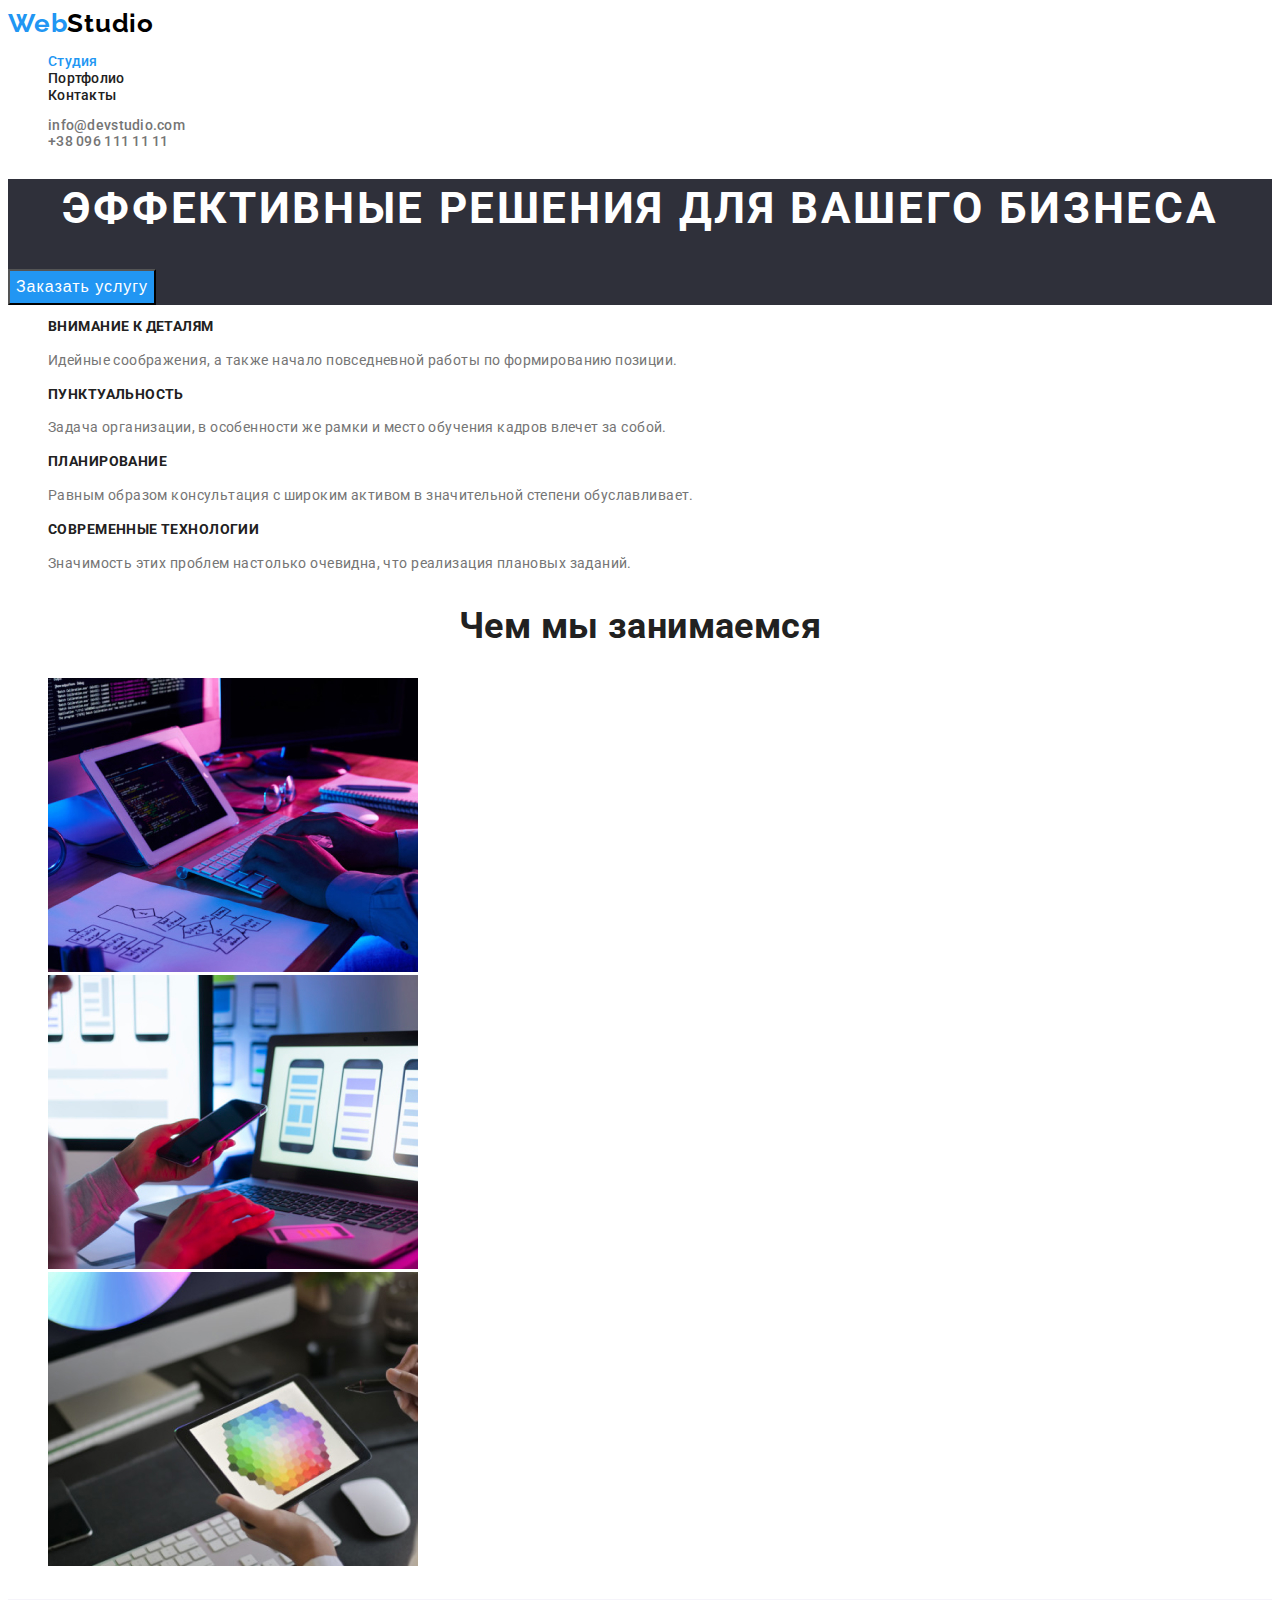
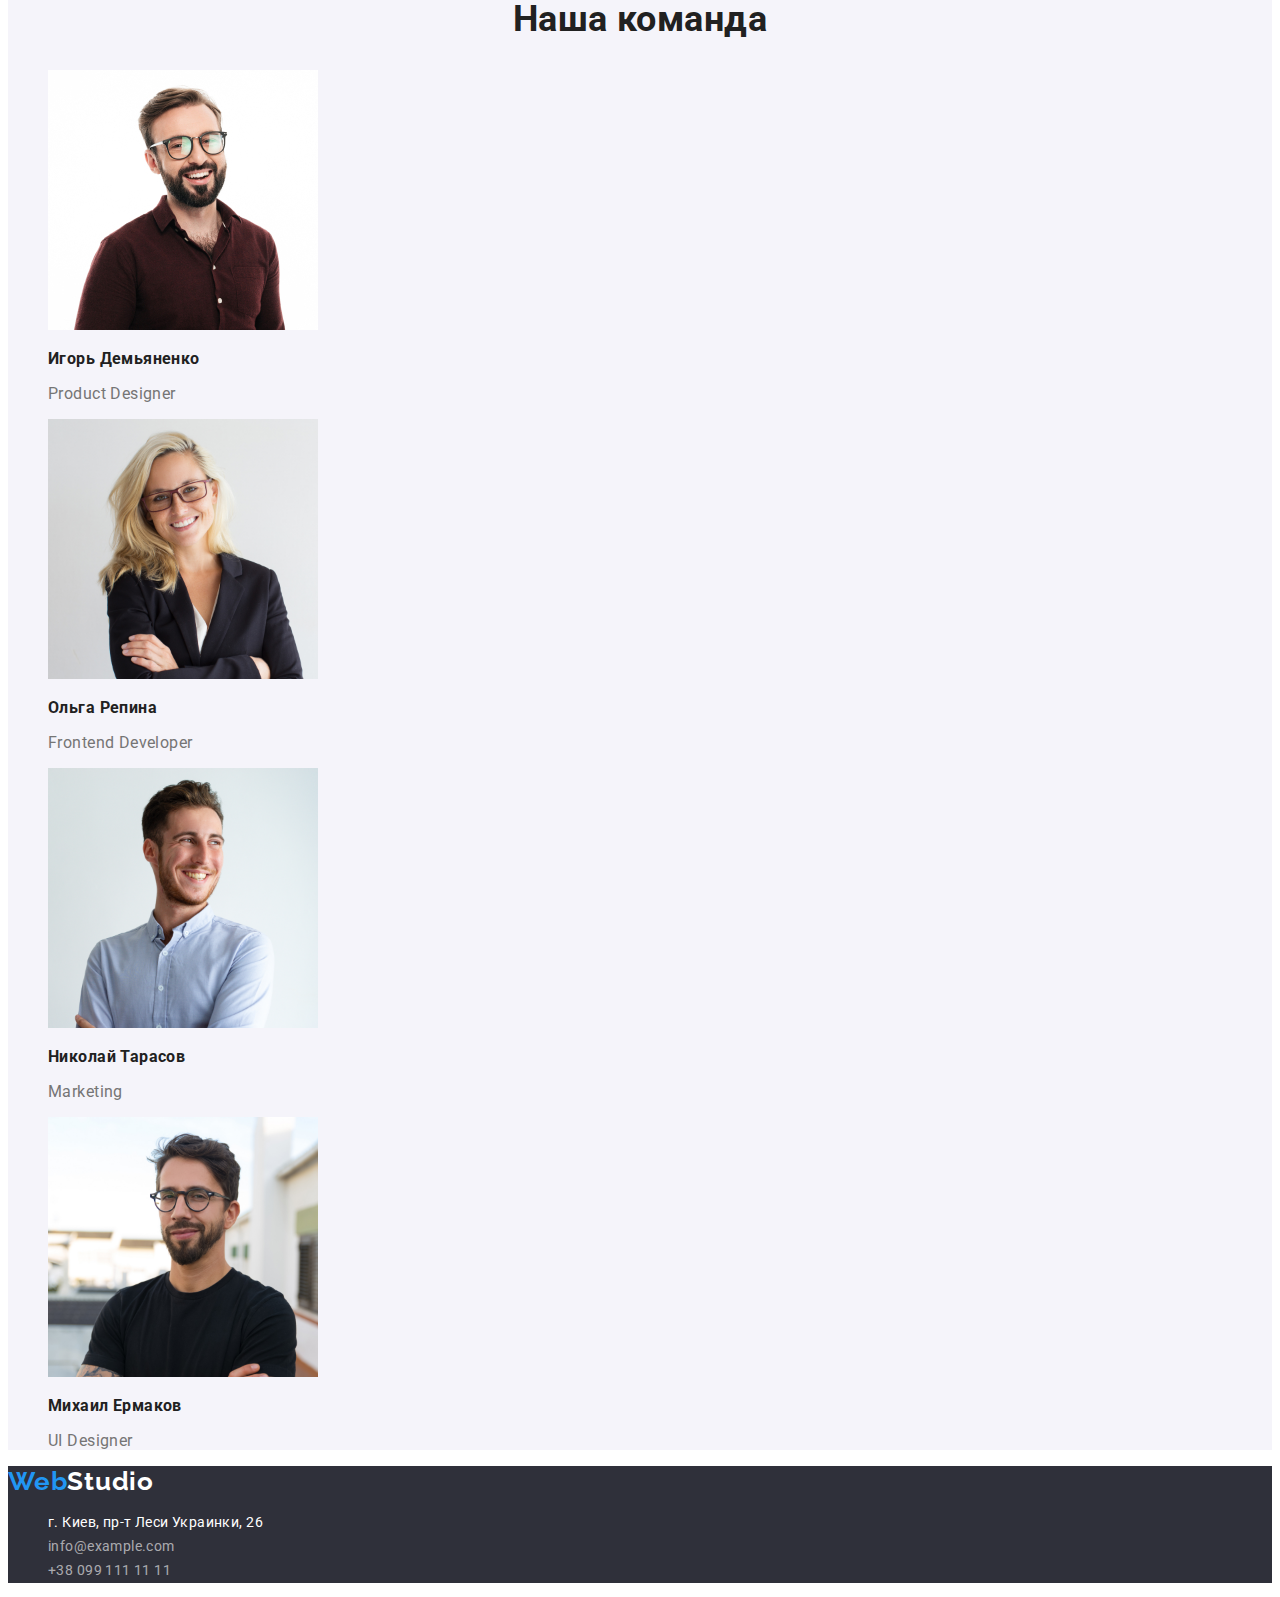
<file: index.html>
<!DOCTYPE html>
<html lang="ru">
<head>
<meta charset="UTF-8">
<meta http-equiv="X-UA-Compatible" content="IE=edge">
<meta name="viewport" content="width=device-width, initial-scale=1.0">
<title>Студія</title>
<!-- Шрифти -->
<link rel="preconnect" href="https://fonts.googleapis.com">
<link rel="preconnect" href="https://fonts.gstatic.com" crossorigin>
<link href="https://fonts.googleapis.com/css2?family=Raleway:wght@700&family=Roboto:wght@400;500;700;900&display=swap"
    rel="stylesheet">
    
<link rel="stylesheet" href="./css/styles.css">
</head>
<body>
    <!-- Секція хедер -->
<header class="header">
<nav class="header-nav">
    <a class="logo link" href="./index.html"> <span class="organization">Web</span>Studio</a>
    <ul class="header-list list">
        <li class="header-list-item"><a class="header-link link current-link" href="./index.html">Студия</a></li>
        <li class="header-list-item"><a class="header-link link" href="./portfolio.html">Портфолио</a></li>
        <li class="header-list-item"><a class="header-link link" href="">Контакты</a></li>
    </ul>
</nav>
<ul class="header-group list">
<li class="header-contact"><a class="header-gp link" href="mailto:info@devstudio.com">info@devstudio.com</a></li>
<li class="header-contact"><a class="header-gp link" href="tel:+380961111111">+38 096 111 11 11</a></li>
</ul>
</header>
<!-- Блок мейн -->
<main>
    <!-- Секція Hero-->
<section class="hero">
    <h1 class="hero-title">Эффективные решения для вашего бизнеса</h1>
    <button class="hero-button cursor" type="button">Заказать услугу</button>
</section>
<!-- Features -->
<section class="features">
    <h2 hidden class="visually-hidden">Особенности</h2>
    <ul class="list">
        <li>
            <h3 class="upper-text">Внимание к деталям</h3>
            <p class="under-text">Идейные соображения, а также начало повседневной работы по формированию позиции.</p>
        </li>
        <li>
            <h3 class="upper-text">Пунктуальность</h3>
            <p class="under-text">Задача организации, в особенности же рамки и место обучения кадров влечет за собой.</p>
        </li>
        <li>
            <h3 class="upper-text">Планирование</h3>
            <p class="under-text">Равным образом консультация с широким активом в значительной степени обуславливает.</p>
        </li>
        <li>
            <h3 class="upper-text">Современные технологии</h3>
            <p class="under-text">Значимость этих проблем настолько очевидна, что реализация плановых заданий.</p>
        </li>
    </ul>
</section>
<!-- About -->
<section class="about">
    <h2 class="section-title">Чем мы занимаемся</h2>
    <ul class="list">
        <li>
            <img src="./images/about/box-1.jpg" alt="Рабочий стол" width="370" height="294"/> 
        </li>
        <li>
            <img src="./images/about/box-2.jpg" alt="Рабочий стол" width="370" height="294"/>
        </li>
        <li>
            <img src="./images/about/box-3.jpg" alt="Рабочий стол" width="370" height="294"/>
        </li>
    </ul>
</section>
<!-- Team -->
<section class="team">
    <h2 class="section-title">Наша команда</h2>
    <ul class="list">
        <li>
            <img src="./images/team/team-card-1.jpg" alt="Дизайнер продукту" width="270" height="260"/>
                <h3 class="upper-title">Игорь Демьяненко</h3>
                <p class="under-txt" lang="en">Product Designer</p>
            </li>
        <li>
            <img src="./images/team/team-card-2.jpg" alt="Фронтенд розробник" width="270" height="260"/>
                <h3 class="upper-title">Ольга Репина</h3>
                <p class="under-txt" lang="en">Frontend Developer</p>
            </li>
        <li>
            <img src="./images/team/team-card-3.jpg" alt="Маркетинг" width="270" height="260"/>
                <h3 class="upper-title">Николай Тарасов</h3>
                <p class="under-txt" lang="en">Marketing</p>
            </li>
        <li>
            <img src="./images/team/team-card-4.jpg" alt="Дизайнер інтерфейсу користувача" width="270" height="260"/>
                <h3 class="upper-title">Михаил Ермаков</h3>
                <p class="under-txt" lang="en">UI Designer</p>
            </li>
    </ul>
</section>
</main>
<!-- Секція футер -->
<footer class="footer">
    <a class="logo link" href="./index.html"> <span class="organization">Web</span>Studio</a>
    <address class="address">
        <ul class="footer-group list">
            <li class="footer-address"><a class="footer-link-address link" href="https://goo.gl/maps/piqngm7oDQpEDh6u6" target="_blank" rel="noopener nofollow noreferrer">г. Киев, пр-т Леси
                Украинки, 26</a></li>
            <li class="footer-contact"><a class="footer-link link" href="mailto:info@example.com">info@example.com</a></li>
            <li class="footer-contact"><a class="footer-link link" href="tel:+380991111111">+38 099 111 11 11</a></li>
        </ul>
    </address>
</footer>
</body>
</html>
</file>
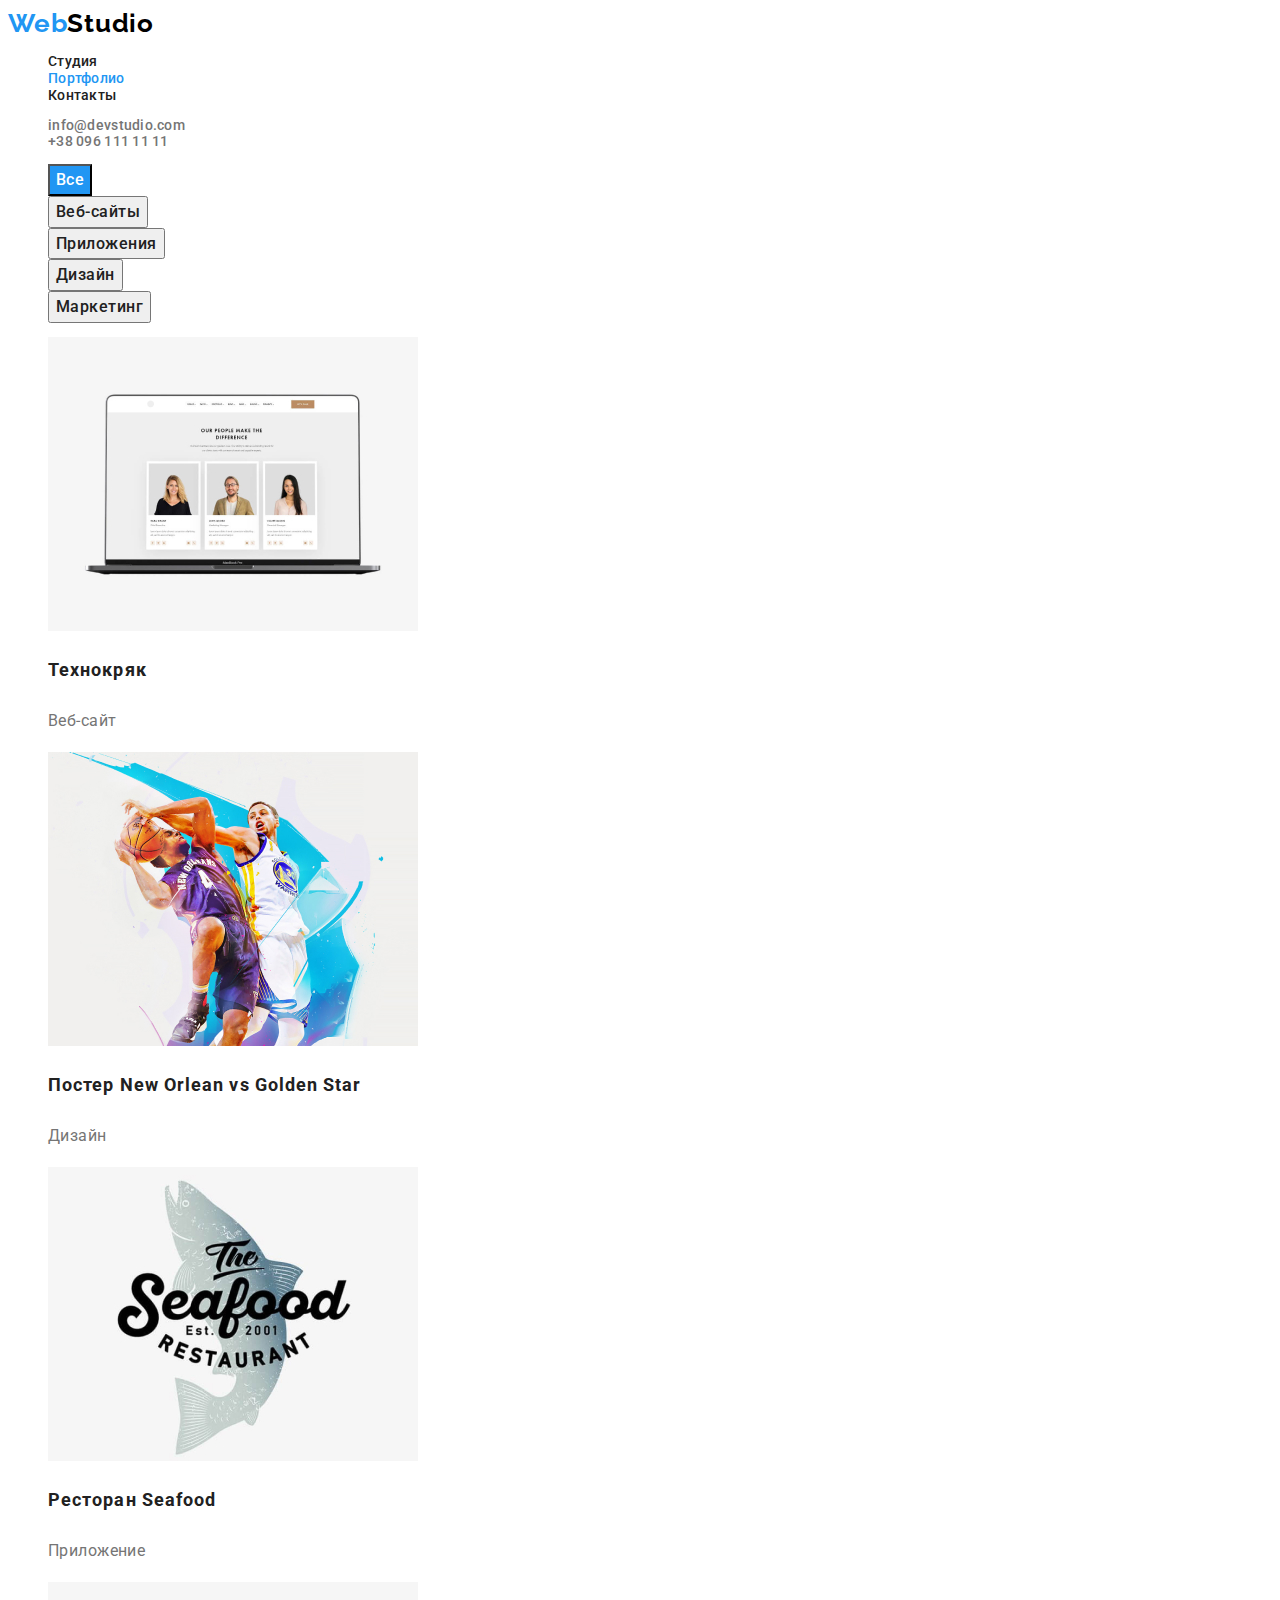
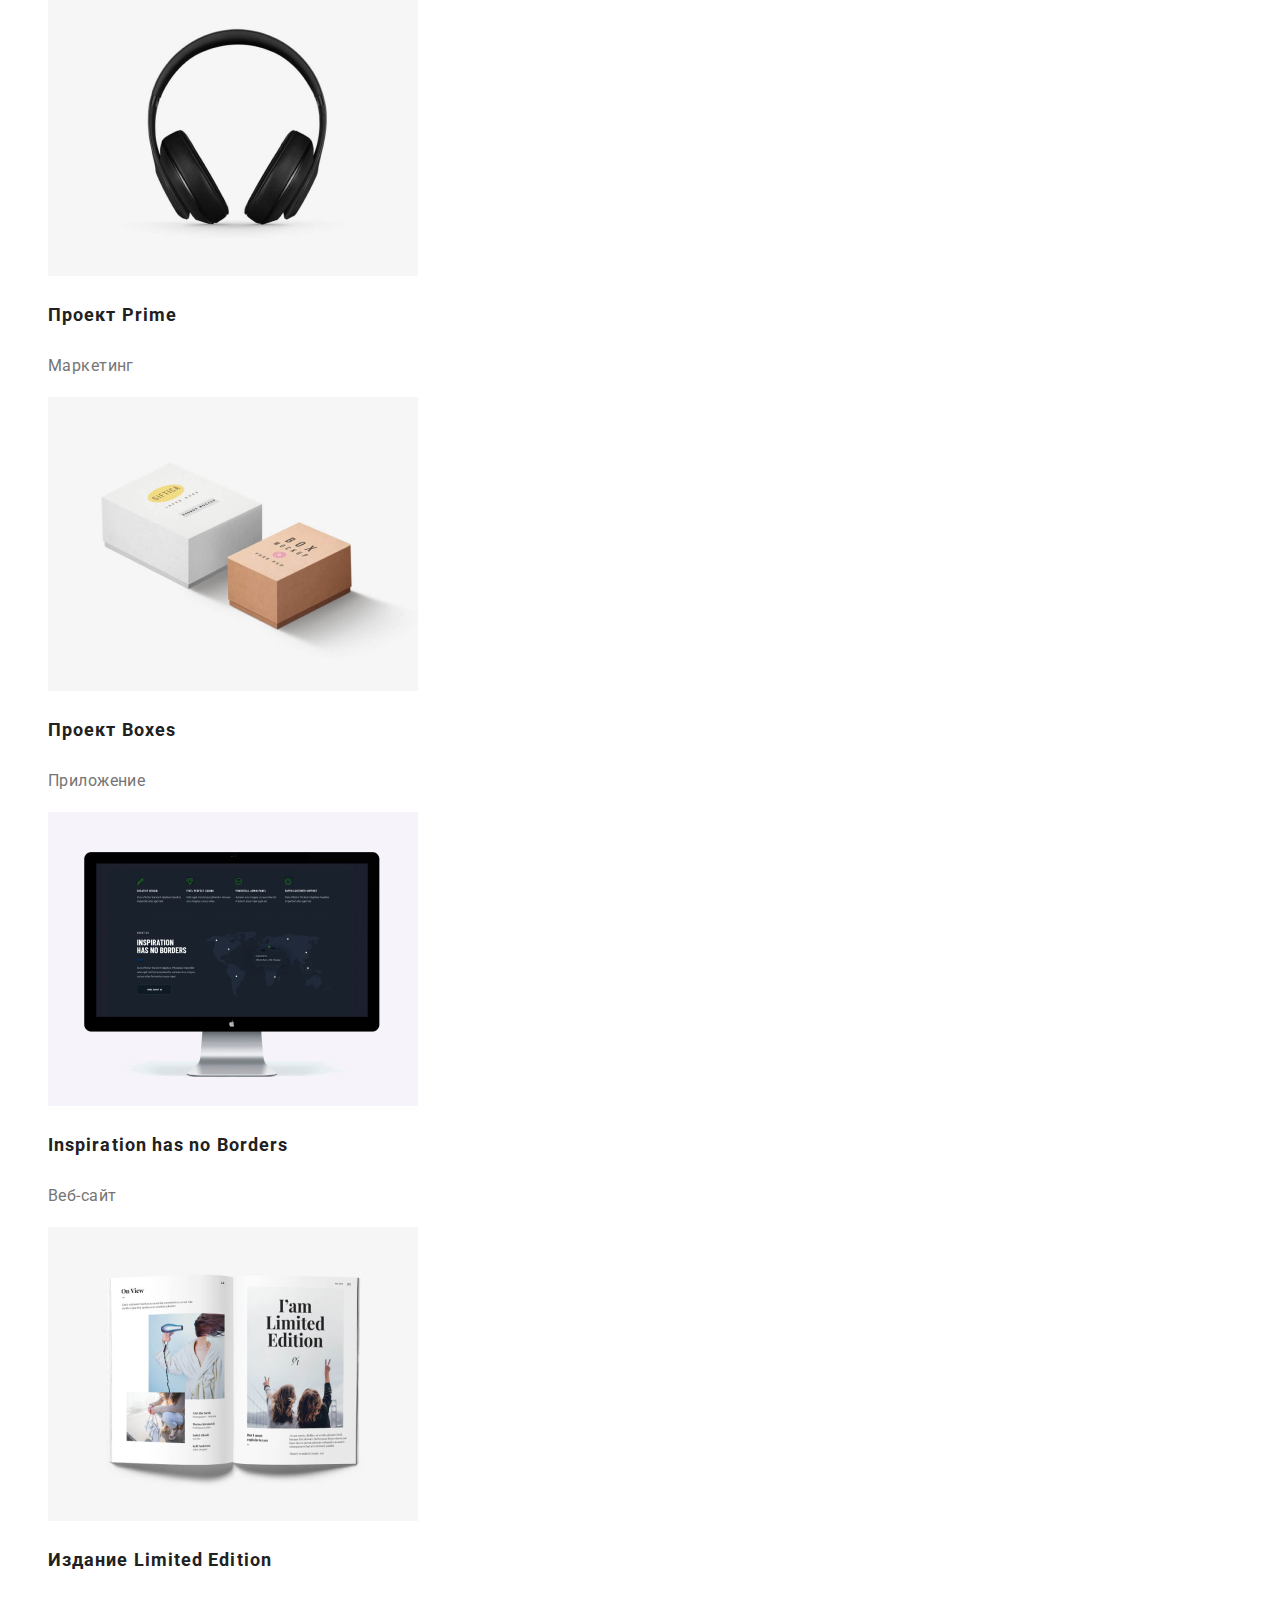
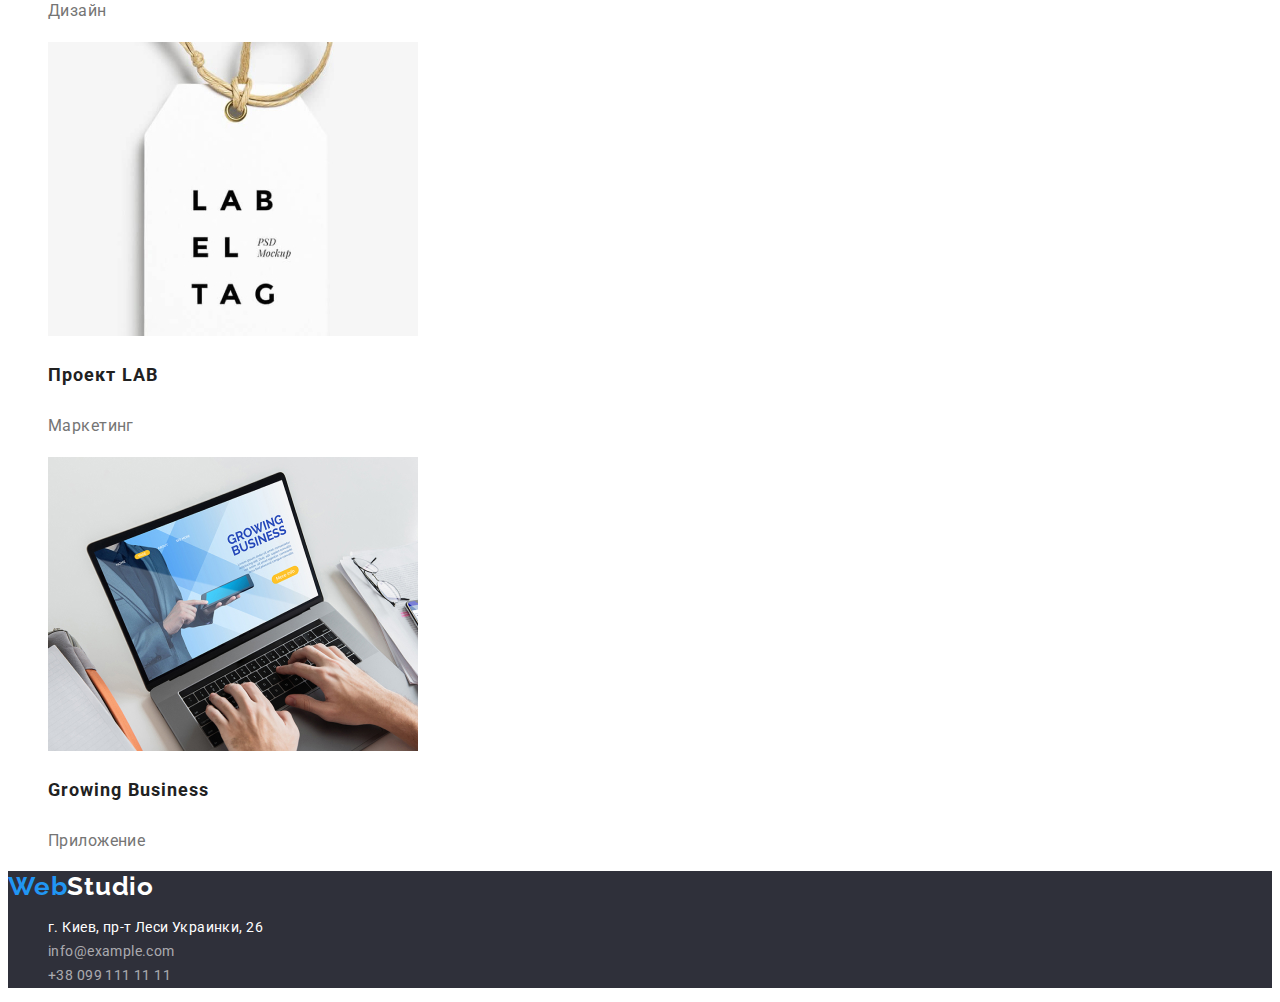
<file: portfolio.html>
<!DOCTYPE html>
<html lang="ru">

<head>
    <meta charset="UTF-8">
    <meta http-equiv="X-UA-Compatible" content="IE=edge">
    <meta name="viewport" content="width=device-width, initial-scale=1.0">
    <title>Портфоліо</title>
    <!-- Шрифти -->
    <link rel="preconnect" href="https://fonts.googleapis.com">
    <link rel="preconnect" href="https://fonts.gstatic.com" crossorigin>
    <link
        href="https://fonts.googleapis.com/css2?family=Raleway:wght@700&family=Roboto:wght@400;500;700;900&display=swap"
        rel="stylesheet">

    <link rel="stylesheet" href="./css/styles.css">
</head>

<body>
    <!-- Секція хедер -->
    <header class="header">
        <nav class="header-nav">
            <a class="logo link" href="./index.html"> <span class="organization">Web</span>Studio</a>
            <ul class="header-list list">
                <li class="header-list-item"><a class="header-link link" href="./index.html">Студия</a>
                </li>
                <li class="header-list-item"><a class="header-link link current-link" href="./portfolio.html">Портфолио</a></li>
                <li class="header-list-item"><a class="header-link link" href="">Контакты</a></li>
            </ul>
        </nav>
        <ul class="header-group list">
            <li class="header-contact"><a class="header-gp link"
                href="mailto:info@devstudio.com">info@devstudio.com</a></li>
            <li class="header-contact"><a class="header-gp link" href="tel:+380961111111">+38 096 111 11 11</a></li>
        </ul>
    </header>
    <!-- Блок мейн -->
    <main>
        <!-- фільтр -->
        <h1 hidden class="visually-hidden">Портфоліо</h1>
    <ul class="list">
        <li><button class="filter-button active" type="button">Все</button></li>
        <li><button class="filter-button" type="button">Веб-сайты</button></li>
        <li><button class="filter-button" type="button">Приложения</button></li>
        <li><button class="filter-button" type="button">Дизайн</button></li>
        <li><button class="filter-button" type="button">Маркетинг</button></li>
    </ul>
    <!-- Проекти -->
    <ul class="list">
        <li>
            <img src="./images/projects/project-1.jpg" alt="Веб-сайт" width="370" height="294"/>
            <h3 class="title-img">Технокряк</h3>
            <p class="under-title">Веб-сайт</p>
        </li>
        <li>
            <img src="./images/projects/project-2.jpg" alt="Дизайн" width="370" height="294"/>
            <h3 class="title-img">Постер New Orlean vs Golden Star</h3>
            <p class="under-title">Дизайн</p>
        </li>
        <li>
            <img src="./images/projects/project-3.jpg" alt="Приложение" width="370" height="294"/> 
            <h3 class="title-img">Ресторан Seafood</h3>
            <p class="under-title">Приложение</p>
        </li>
        <li>
            <img src="./images/projects/project-4.jpg" alt="Маркетинг" width="370" height="294"/>
            <h3 class="title-img">Проект Prime</h3>
            <p class="under-title">Маркетинг</p>
        </li>
        <li>
            <img src="./images/projects/project-5.jpg" alt="Приложение" width="370" height="294"/> 
            <h3 class="title-img">Проект Boxes</h3>
            <p class="under-title">Приложение</p>
        </li>
        <li>
            <img src="./images/projects/project-6.jpg" alt="Веб-сайт" width="370" height="294"/>
            <h3 class="title-img">Inspiration has no Borders</h3>
            <p class="under-title">Веб-сайт</p>
        </li>
        <li>
            <img src="./images/projects/project-7.jpg" alt="Дизайн" width="370" height="294"/>
            <h3 class="title-img">Издание Limited Edition</h3>
            <p class="under-title">Дизайн</p>
        </li>
        <li>
            <img src="./images/projects/project-8.jpg" alt="Маркетинг" width="370" height="294"/>
            <h3 class="title-img">Проект LAB</h3>
            <p class="under-title">Маркетинг</p>
        </li>
        <li>
            <img src="./images/projects/project-9.jpg" alt="Приложение" width="370" height="294"/>
            <h3 class="title-img">Growing Business</h3>
            <p class="under-title">Приложение</p>
        </li>
    </ul>
    </main>
    <!-- Секція футер -->
    <footer class="footer">
        <a class="logo link" href="./index.html"> <span class="organization">Web</span>Studio</a>
        <address class="address">
            <ul class="footer-group list">
                <li class="footer-address"><a class="footer-link-address link"
                        href="https://goo.gl/maps/piqngm7oDQpEDh6u6" target="_blank"
                        rel="noopener nofollow noreferrer">г. Киев, пр-т Леси
                        Украинки, 26</a></li>
                <li class="footer-contact"><a class="footer-link link"
                        href="mailto:info@example.com">info@example.com</a></li>
                <li class="footer-contact"><a class="footer-link link" href="tel:+380991111111">+38 099 111 11 11</a>
                </li>
            </ul>
        </address>
    </footer>
</body>

</html>
</file>
<file: css/styles.css>
:root {
    --main-font: "Roboto";
    --secondary-font: "Raleway";
    --accent-txt-color: #2196F3;
    --txt-color: #757575;
    --whte-txt-color: #FFFFFF;
    --dark-txt-color: #212121;
}

body {
    font-family: var(--main-font), sans-serif;
    font-size: 14px;
    color: var(--txt-color);
    background-color: var(--whte-txt-color);
    letter-spacing: 0.03em;
}

.link {
text-decoration: none;
}

.list {
list-style: none;
}

.header{
    background-color: var(--whte-txt-color)
}

.logo{
    font-family: Raleway;
    font-style: normal;
    font-weight: 700;
    font-size: 26px;
    line-height: 1.19;
    letter-spacing: 0.03em;
    color: #000000;
}

.organization{
    font-family: Raleway;
    font-style: normal;
    font-weight: 700;
    font-size: 1.19;
    line-height: 31px;
    letter-spacing: 0.03em;
    color: var(--accent-txt-color)
}

.header-link{
    font-weight: 500;
    line-height: 1.14;
    letter-spacing: 0.02em;
    color: var(--dark-txt-color);
}

.current-link{
    color: var(--accent-txt-color);
}

.header-link:hover,
.header-link:focus{
color: var(--accent-txt-color);
}

.header-contact{
    line-height: 1.14;
    letter-spacing: 0.02em;
    color: var(--txt-color);
}

.header-gp{
    font-weight: 500;
    line-height: 1.14;
    letter-spacing: 0.02em;
    color: var(--txt-color);
}

.header-gp:hover,
.header-gp:focus{
    color: var(--accent-txt-color);
}

.hero{
background-color: #2F303A;
}

.hero-title{
    font-size: 44px;
    line-height: 1.36;
    text-align: center;
    letter-spacing: 0.06em;
    text-transform: uppercase;
    color: var(--whte-txt-color)
}

.hero-button{
    font-size: 16px;
    line-height: 1.88;
    display: flex;
    align-items: center;
    text-align: center;
    letter-spacing: 0.06em;
    color: var(--whte-txt-color);
    background-color: var(--accent-txt-color);
}

.hero-button:hover{
    background-color: #188CE8;
    box-shadow: 0px 4px 4px rgba(0, 0, 0, 0.15);
}
.hero-button:focus{
    background-color: var(--accent-txt-color);
}

.visually-hidden {
    position: absolute;
    width: 1px;
    height: 1px;
    margin: -1px;
    border: 0;
    padding: 0;

    white-space: nowrap;
    clip-path: inset(100%);
    clip: rect(0 0 0 0);
    overflow: hidden;
}

.upper-text{
    font-size: 14px;
    line-height: 1.14;
    text-transform: uppercase;
    color: var(--dark-txt-color)
}

.under-text{
    line-height: 1.71;
}

.section-title{
    font-size: 36px;
    line-height: 1.16;
    text-align: center;
    color: var(--dark-txt-color)
}

.team{
    background-color: #F5F4FA;
}

.upper-title{
    font-size: 16px;
    line-height: 1.19;
    color: var(--dark-txt-color)
}

.under-txt{
    font-size: 16px;
    line-height: 1.19;
}

.filter-button{
    font-weight: 500;
    font-family: inherit;
    font-size: 16px;
    line-height: 1.62;
    text-align: center;
    letter-spacing: 0.03em;
    color: var(--dark-txt-color)
}

.active{
    color: var(--whte-txt-color);
    background-color: var(--accent-txt-color);
}

.title-img{
    font-size: 18px;
    line-height: 2;
    letter-spacing: 0.06em;
    color: var(--dark-txt-color)
}

.under-title{
    font-size: 16px;
    line-height: 1.87;
    color: var(--txt-color);
}

.footer{
    background-color: #2F303A;
}

.footer 
.logo{
    color: var(--whte-txt-color)
}

.address{
    font-style: normal;
}

.footer-link-address{
    line-height: 1.71;
    color: var(--whte-txt-color)
}

.footer-link:hover,
.footer-link:focus{
    color: var(--accent-txt-color);
}

.footer-link{
    line-height: 1.71;
    color: rgba(255, 255, 255, 0.6);
}
</file>
